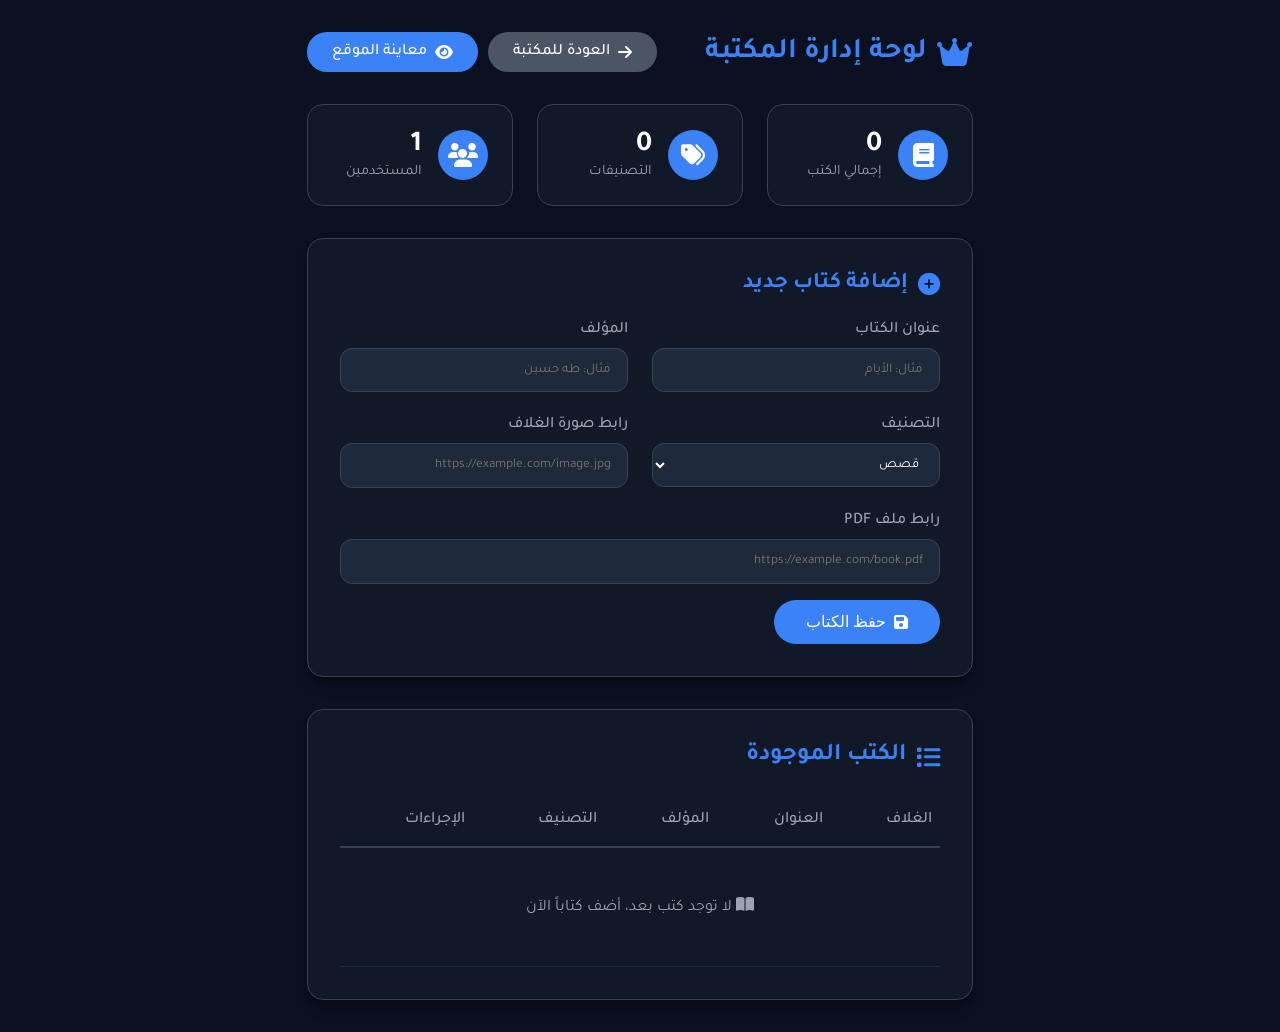
<file: admin.html>
<!DOCTYPE html>
<html lang="ar" dir="rtl">
<head>
    <meta charset="UTF-8">
    <meta name="viewport" content="width=device-width, initial-scale=1.0">
    <title>لوحة الإدارة - المكتبة العامة</title>
    <link rel="stylesheet" href="https://cdnjs.cloudflare.com/ajax/libs/font-awesome/6.5.0/css/all.min.css">
    <link href="https://fonts.googleapis.com/css2?family=Tajawal:wght@300;400;500;700&display=swap" rel="stylesheet">
    <link rel="stylesheet" href="style.css">
    <style>
        body {
            padding-top: 0;
            background: var(--bg-primary);
            min-height: 100vh;
        }

        .admin-wrapper {
            max-width: 1200px;
            margin: 2rem auto;
            padding: 0 1.5rem;
        }

        /* شريط التنقل */
        .admin-header {
            display: flex;
            justify-content: space-between;
            align-items: center;
            margin-bottom: 2rem;
            flex-wrap: wrap;
            gap: 1rem;
        }

        .admin-header h1 {
            color: var(--accent);
            display: flex;
            align-items: center;
            gap: 10px;
            font-size: 1.8rem;
        }

        .admin-header h1 i {
            font-size: 2rem;
        }

        .admin-actions {
            display: flex;
            gap: 10px;
        }

        .btn-back, .btn-preview {
            padding: 0.6rem 1.5rem;
            border-radius: 30px;
            text-decoration: none;
            font-weight: 500;
            display: inline-flex;
            align-items: center;
            gap: 8px;
            transition: var(--transition);
            border: 1px solid transparent;
        }

        .btn-back {
            background: #4b5563;
            color: white;
        }

        .btn-back:hover {
            background: #6b7280;
        }

        .btn-preview {
            background: var(--accent);
            color: white;
        }

        .btn-preview:hover {
            background: var(--accent-hover);
        }

        /* بطاقة إضافة كتاب */
        .add-book-card {
            background: var(--bg-secondary);
            border-radius: var(--border-radius);
            padding: 2rem;
            margin-bottom: 2rem;
            box-shadow: var(--shadow);
            border: 1px solid #374151;
        }

        .add-book-card h2 {
            color: var(--accent);
            margin-bottom: 1.5rem;
            display: flex;
            align-items: center;
            gap: 10px;
            font-size: 1.4rem;
        }

        .form-grid {
            display: grid;
            grid-template-columns: repeat(2, 1fr);
            gap: 1.5rem;
        }

        .form-group {
            margin-bottom: 0;
        }

        .form-group.full-width {
            grid-column: span 2;
        }

        .form-group label {
            display: block;
            margin-bottom: 0.5rem;
            color: var(--text-muted);
            font-weight: 500;
        }

        .form-group input,
        .form-group select {
            width: 100%;
            padding: 0.8rem 1rem;
            border: none;
            border-radius: 12px;
            background: #1e293b;
            color: white;
            font-family: inherit;
            border: 1px solid #374151;
            transition: var(--transition);
        }

        .form-group input:focus,
        .form-group select:focus {
            outline: none;
            border-color: var(--accent);
            box-shadow: 0 0 0 3px rgba(59, 130, 246, 0.2);
        }

        .btn-submit {
            background: var(--accent);
            color: white;
            border: none;
            padding: 0.8rem 2rem;
            border-radius: 30px;
            cursor: pointer;
            font-weight: 500;
            font-size: 1rem;
            display: inline-flex;
            align-items: center;
            gap: 8px;
            transition: var(--transition);
            margin-top: 1rem;
        }

        .btn-submit:hover {
            background: var(--accent-hover);
            transform: scale(1.02);
        }

        /* إحصائيات سريعة */
        .stats-grid {
            display: grid;
            grid-template-columns: repeat(auto-fit, minmax(180px, 1fr));
            gap: 1.5rem;
            margin-bottom: 2rem;
        }

        .stat-card {
            background: var(--bg-secondary);
            border-radius: var(--border-radius);
            padding: 1.5rem;
            display: flex;
            align-items: center;
            gap: 1rem;
            border: 1px solid #374151;
        }

        .stat-icon {
            width: 50px;
            height: 50px;
            border-radius: 50%;
            background: var(--accent);
            display: flex;
            align-items: center;
            justify-content: center;
            font-size: 1.5rem;
            color: white;
        }

        .stat-content h3 {
            font-size: 1.8rem;
            line-height: 1.2;
        }

        .stat-content p {
            color: var(--text-muted);
            font-size: 0.9rem;
        }

        /* جدول الكتب */
        .books-table-card {
            background: var(--bg-secondary);
            border-radius: var(--border-radius);
            padding: 2rem;
            box-shadow: var(--shadow);
            border: 1px solid #374151;
            overflow-x: auto;
        }

        .books-table-card h2 {
            color: var(--accent);
            margin-bottom: 1.5rem;
            display: flex;
            align-items: center;
            gap: 10px;
        }

        .table-container {
            overflow-x: auto;
        }

        table {
            width: 100%;
            border-collapse: collapse;
            min-width: 600px;
        }

        th {
            text-align: right;
            padding: 1rem 0.5rem;
            color: var(--text-muted);
            font-weight: 500;
            border-bottom: 2px solid #374151;
        }

        td {
            padding: 1rem 0.5rem;
            border-bottom: 1px solid #1e293b;
            vertical-align: middle;
        }

        .book-image {
            width: 50px;
            height: 70px;
            object-fit: cover;
            border-radius: 6px;
        }

        .book-title {
            font-weight: 500;
        }

        .book-author {
            color: var(--text-muted);
            font-size: 0.85rem;
        }

        .subject-badge {
            background: #1e293b;
            color: white;
            font-size: 0.8rem;
            padding: 0.3rem 0.8rem;
            border-radius: 20px;
            display: inline-block;
        }

        .action-buttons {
            display: flex;
            gap: 8px;
        }

        .btn-edit, .btn-delete {
            width: 36px;
            height: 36px;
            border-radius: 50%;
            border: none;
            display: inline-flex;
            align-items: center;
            justify-content: center;
            cursor: pointer;
            transition: var(--transition);
            color: white;
        }

        .btn-edit {
            background: #f59e0b;
        }

        .btn-edit:hover {
            background: #d97706;
        }

        .btn-delete {
            background: #dc2626;
        }

        .btn-delete:hover {
            background: #b91c1c;
        }

        .no-books-message {
            text-align: center;
            padding: 3rem;
            color: var(--text-muted);
        }

        /* رسائل التنبيه */
        .alert {
            padding: 1rem;
            border-radius: 12px;
            margin-bottom: 1rem;
            display: flex;
            align-items: center;
            gap: 10px;
        }

        .alert-success {
            background: #10b98120;
            border: 1px solid #10b981;
            color: #10b981;
        }

        .alert-error {
            background: #ef444420;
            border: 1px solid #ef4444;
            color: #ef4444;
        }

        /* نافذة التعديل المنبثقة */
        .modal {
            display: none;
            position: fixed;
            top: 0;
            left: 0;
            right: 0;
            bottom: 0;
            background: rgba(0,0,0,0.7);
            z-index: 3000;
            align-items: center;
            justify-content: center;
        }

        .modal.active {
            display: flex;
        }

        .modal-content {
            background: var(--bg-secondary);
            border-radius: var(--border-radius);
            padding: 2rem;
            width: 90%;
            max-width: 500px;
            border: 1px solid #374151;
            position: relative;
        }

        .modal-header {
            display: flex;
            justify-content: space-between;
            align-items: center;
            margin-bottom: 1.5rem;
        }

        .modal-header h3 {
            color: var(--accent);
        }

        .close-modal {
            background: none;
            border: none;
            color: var(--text-muted);
            font-size: 1.5rem;
            cursor: pointer;
        }

        .close-modal:hover {
            color: white;
        }

        @media (max-width: 768px) {
            .form-grid {
                grid-template-columns: 1fr;
            }
            .form-group.full-width {
                grid-column: span 1;
            }
            .admin-header h1 {
                font-size: 1.5rem;
            }
        }
    </style>
</head>
<body>
    <div class="admin-wrapper">
        <!-- رأس الصفحة -->
        <div class="admin-header">
            <h1><i class="fas fa-crown"></i> لوحة إدارة المكتبة</h1>
            <div class="admin-actions">
                <a href="index.html" class="btn-back"><i class="fas fa-arrow-right"></i> العودة للمكتبة</a>
                <a href="index.html" target="_blank" class="btn-preview"><i class="fas fa-eye"></i> معاينة الموقع</a>
            </div>
        </div>

        <!-- إحصائيات سريعة -->
        <div class="stats-grid" id="stats-container">
            <div class="stat-card">
                <div class="stat-icon"><i class="fas fa-book"></i></div>
                <div class="stat-content">
                    <h3 id="total-books">0</h3>
                    <p>إجمالي الكتب</p>
                </div>
            </div>
            <div class="stat-card">
                <div class="stat-icon"><i class="fas fa-tags"></i></div>
                <div class="stat-content">
                    <h3 id="total-categories">0</h3>
                    <p>التصنيفات</p>
                </div>
            </div>
            <div class="stat-card">
                <div class="stat-icon"><i class="fas fa-users"></i></div>
                <div class="stat-content">
                    <h3 id="total-users">0</h3>
                    <p>المستخدمين</p>
                </div>
            </div>
        </div>

        <!-- بطاقة إضافة كتاب -->
        <div class="add-book-card">
            <h2><i class="fas fa-plus-circle"></i> إضافة كتاب جديد</h2>
            <form id="book-form">
                <div class="form-grid">
                    <div class="form-group">
                        <label>عنوان الكتاب</label>
                        <input type="text" id="title" placeholder="مثال: الأيام" required>
                    </div>
                    <div class="form-group">
                        <label>المؤلف</label>
                        <input type="text" id="author" placeholder="مثال: طه حسين" required>
                    </div>
                    <div class="form-group">
                        <label>التصنيف</label>
                        <select id="subject" required>
                            <option value="stories">قصص</option>
                            <option value="novels">روايات</option>
                            <option value="religious">دينية</option>
                            <option value="science">علمية</option>
                            <option value="history">تاريخية</option>
                            <option value="self-dev">تنمية بشرية</option>
                        </select>
                    </div>
                    <div class="form-group">
                        <label>رابط صورة الغلاف</label>
                        <input type="url" id="image" placeholder="https://example.com/image.jpg" required>
                    </div>
                    <div class="form-group full-width">
                        <label>رابط ملف PDF</label>
                        <input type="url" id="pdf" placeholder="https://example.com/book.pdf" required>
                    </div>
                </div>
                <button type="submit" class="btn-submit"><i class="fas fa-save"></i> حفظ الكتاب</button>
            </form>
            <div id="form-message"></div>
        </div>

        <!-- قائمة الكتب -->
        <div class="books-table-card">
            <h2><i class="fas fa-list"></i> الكتب الموجودة</h2>
            <div class="table-container">
                <table id="books-table">
                    <thead>
                        <tr>
                            <th>الغلاف</th>
                            <th>العنوان</th>
                            <th>المؤلف</th>
                            <th>التصنيف</th>
                            <th>الإجراءات</th>
                        </tr>
                    </thead>
                    <tbody id="books-list">
                        <!-- تعبأ بواسطة JS -->
                    </tbody>
                </table>
            </div>
        </div>
    </div>

    <!-- نافذة تعديل الكتاب -->
    <div id="edit-modal" class="modal">
        <div class="modal-content">
            <div class="modal-header">
                <h3><i class="fas fa-edit"></i> تعديل الكتاب</h3>
                <button class="close-modal" onclick="closeEditModal()">&times;</button>
            </div>
            <form id="edit-form">
                <input type="hidden" id="edit-index">
                <div class="form-group">
                    <label>عنوان الكتاب</label>
                    <input type="text" id="edit-title" required>
                </div>
                <div class="form-group">
                    <label>المؤلف</label>
                    <input type="text" id="edit-author" required>
                </div>
                <div class="form-group">
                    <label>التصنيف</label>
                    <select id="edit-subject" required>
                        <option value="stories">قصص</option>
                        <option value="novels">روايات</option>
                        <option value="religious">دينية</option>
                        <option value="science">علمية</option>
                        <option value="history">تاريخية</option>
                        <option value="self-dev">تنمية بشرية</option>
                    </select>
                </div>
                <div class="form-group">
                    <label>رابط صورة الغلاف</label>
                    <input type="url" id="edit-image" required>
                </div>
                <div class="form-group">
                    <label>رابط ملف PDF</label>
                    <input type="url" id="edit-pdf" required>
                </div>
                <button type="submit" class="btn-submit"><i class="fas fa-save"></i> تحديث الكتاب</button>
            </form>
        </div>
    </div>

    <script src="admin.js"></script>
</body>
</html>
</file>
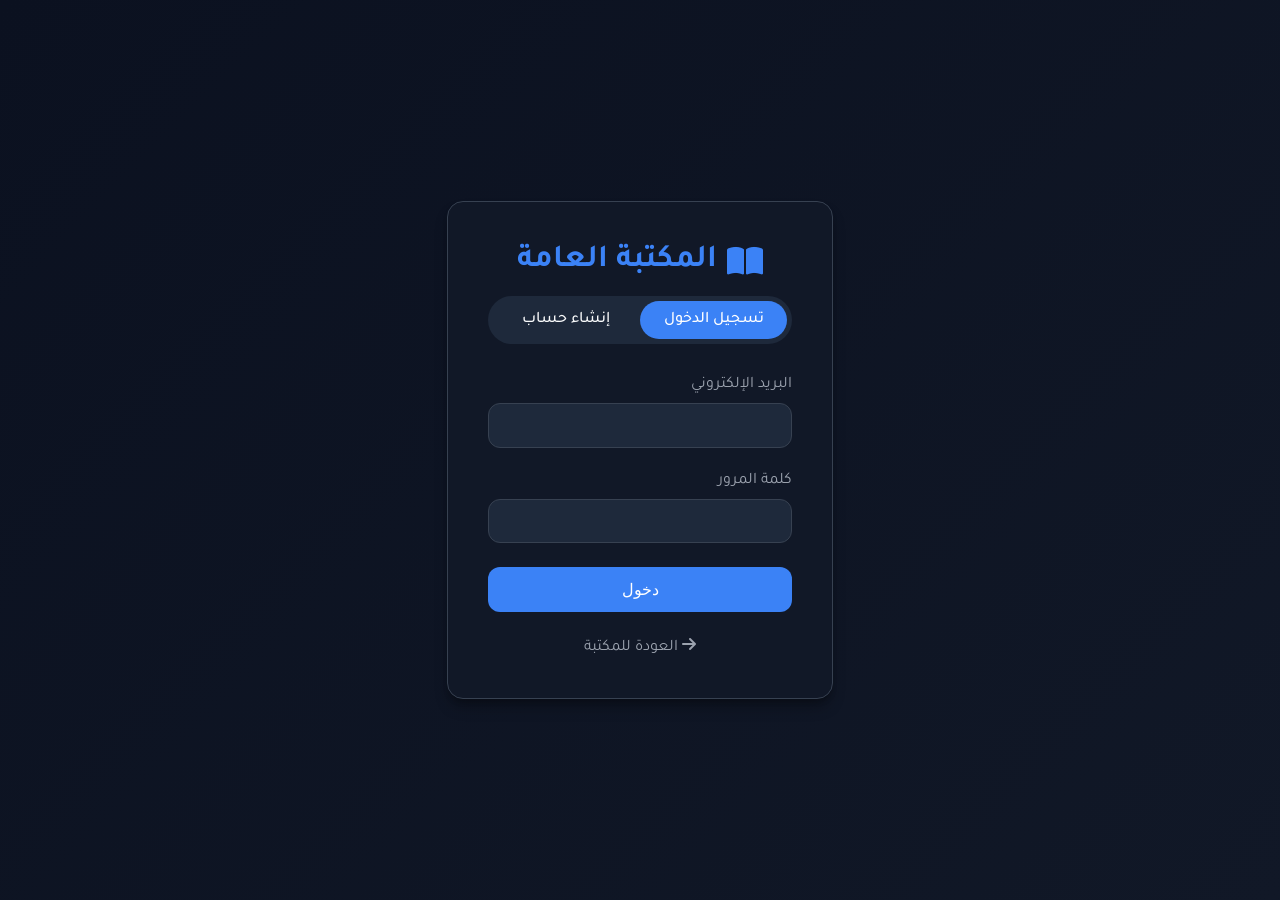
<file: Login.html>
<!DOCTYPE html>
<html lang="ar" dir="rtl">
<head>
    <meta charset="UTF-8">
    <meta name="viewport" content="width=device-width, initial-scale=1.0">
    <title>تسجيل الدخول - المكتبة العامة</title>
    <link rel="stylesheet" href="https://cdnjs.cloudflare.com/ajax/libs/font-awesome/6.5.0/css/all.min.css">
    <link href="https://fonts.googleapis.com/css2?family=Tajawal:wght@300;400;500;700&display=swap" rel="stylesheet">
    <link rel="stylesheet" href="style.css">
    <style>
        body {
            padding-top: 0;
            background: linear-gradient(135deg, var(--bg-primary) 0%, var(--bg-secondary) 100%);
            min-height: 100vh;
            display: flex;
            align-items: center;
            justify-content: center;
        }
        .auth-container {
            width: 100%;
            max-width: 450px;
            padding: 2rem;
        }
        .auth-card {
            background: var(--bg-secondary);
            border-radius: var(--border-radius);
            padding: 2.5rem;
            box-shadow: var(--shadow);
            border: 1px solid #374151;
        }
        .auth-card h1 {
            color: var(--accent);
            text-align: center;
            margin-bottom: 1rem;
            display: flex;
            align-items: center;
            justify-content: center;
            gap: 10px;
        }
        .auth-tabs {
            display: flex;
            margin-bottom: 2rem;
            border-radius: 50px;
            background: #1e293b;
            padding: 0.3rem;
        }
        .auth-tab {
            flex: 1;
            text-align: center;
            padding: 0.6rem;
            cursor: pointer;
            border-radius: 50px;
            transition: var(--transition);
            font-weight: 500;
        }
        .auth-tab.active {
            background: var(--accent);
            color: white;
        }
        .auth-form {
            display: none;
        }
        .auth-form.active {
            display: block;
        }
        .form-group {
            margin-bottom: 1.5rem;
        }
        .form-group label {
            display: block;
            margin-bottom: 0.5rem;
            color: var(--text-muted);
        }
        .form-group input {
            width: 100%;
            padding: 0.8rem 1rem;
            border: none;
            border-radius: 12px;
            background: #1e293b;
            color: white;
            font-family: inherit;
            border: 1px solid #374151;
        }
        .form-group input:focus {
            outline: none;
            border-color: var(--accent);
        }
        .auth-btn {
            width: 100%;
            padding: 0.8rem;
            background: var(--accent);
            color: white;
            border: none;
            border-radius: 12px;
            font-size: 1rem;
            font-weight: 500;
            cursor: pointer;
            transition: var(--transition);
        }
        .auth-btn:hover {
            background: var(--accent-hover);
        }
        .error-message {
            color: #ef4444;
            font-size: 0.9rem;
            margin-top: 1rem;
            text-align: center;
        }
        .back-link {
            display: block;
            text-align: center;
            margin-top: 1.5rem;
            color: var(--text-muted);
            text-decoration: none;
        }
        .back-link:hover {
            color: var(--accent);
        }
    </style>
</head>
<body>
    <div class="auth-container">
        <div class="auth-card">
            <h1><i class="fas fa-book-open"></i> المكتبة العامة</h1>
            
            <div class="auth-tabs">
                <div class="auth-tab active" onclick="switchTab('login')">تسجيل الدخول</div>
                <div class="auth-tab" onclick="switchTab('signup')">إنشاء حساب</div>
            </div>

            <!-- نموذج تسجيل الدخول -->
            <div id="login-form" class="auth-form active">
                <form onsubmit="handleLogin(event)">
                    <div class="form-group">
                        <label>البريد الإلكتروني</label>
                        <input type="email" id="login-email" required>
                    </div>
                    <div class="form-group">
                        <label>كلمة المرور</label>
                        <input type="password" id="login-password" required>
                    </div>
                    <button type="submit" class="auth-btn">دخول</button>
                    <div id="login-error" class="error-message"></div>
                </form>
            </div>

            <!-- نموذج إنشاء حساب -->
            <div id="signup-form" class="auth-form">
                <form onsubmit="handleSignup(event)">
                    <div class="form-group">
                        <label>الاسم</label>
                        <input type="text" id="signup-name" required>
                    </div>
                    <div class="form-group">
                        <label>البريد الإلكتروني</label>
                        <input type="email" id="signup-email" required>
                    </div>
                    <div class="form-group">
                        <label>كلمة المرور</label>
                        <input type="password" id="signup-password" required>
                    </div>
                    <button type="submit" class="auth-btn">إنشاء حساب</button>
                    <div id="signup-error" class="error-message"></div>
                </form>
            </div>

            <a href="index.html" class="back-link"><i class="fas fa-arrow-right"></i> العودة للمكتبة</a>
        </div>
    </div>

    <script>
        // التبديل بين التبويبات
        function switchTab(tab) {
            document.querySelectorAll('.auth-tab').forEach(t => t.classList.remove('active'));
            document.querySelectorAll('.auth-form').forEach(f => f.classList.remove('active'));
            
            if (tab === 'login') {
                document.querySelector('.auth-tab').classList.add('active');
                document.getElementById('login-form').classList.add('active');
            } else {
                document.querySelectorAll('.auth-tab')[1].classList.add('active');
                document.getElementById('signup-form').classList.add('active');
            }
        }

        // معالج تسجيل الدخول
        function handleLogin(e) {
            e.preventDefault();
            const email = document.getElementById('login-email').value;
            const password = document.getElementById('login-password').value;

            const users = JSON.parse(localStorage.getItem('users')) || [];
            const user = users.find(u => u.email === email && u.password === password);
            
            if (user) {
                localStorage.setItem('currentUser', JSON.stringify(user));
                window.location.href = 'index.html';
            } else {
                document.getElementById('login-error').innerText = 'البريد أو كلمة المرور غير صحيحة';
            }
        }

        // معالج إنشاء حساب
        function handleSignup(e) {
            e.preventDefault();
            const name = document.getElementById('signup-name').value;
            const email = document.getElementById('signup-email').value;
            const password = document.getElementById('signup-password').value;

            let users = JSON.parse(localStorage.getItem('users')) || [];
            
            if (users.find(u => u.email === email)) {
                document.getElementById('signup-error').innerText = 'البريد الإلكتروني مستخدم بالفعل';
                return;
            }

            const newUser = {
                id: Date.now().toString(),
                name,
                email,
                password,
                avatar: "https://via.placeholder.com/32x32?text=User",
                createdAt: new Date().toISOString(),
                preferences: {
                    favoriteSubjects: [],
                    fontSize: "medium",
                    darkMode: false,
                    readingGoal: 0
                },
                stats: {
                    booksRead: 0,
                    favoriteBooks: [],
                    currentlyReading: [],
                    recentlyViewed: []
                }
            };

            users.push(newUser);
            localStorage.setItem('users', JSON.stringify(users));
            localStorage.setItem('currentUser', JSON.stringify(newUser));
            window.location.href = 'index.html';
        }

        // التحقق من وجود signup=true في الرابط لتفعيل تبويب إنشاء الحساب
        if (window.location.search.includes('signup=true')) {
            switchTab('signup');
        }
    </script>
</body>
</html>
</file>
<file: style.css>
:root {
    --bg-primary: #0b1120;
    --bg-secondary: #111827;
    --bg-card: #1f2937;
    --accent: #3b82f6;
    --accent-hover: #60a5fa;
    --text: #f9fafb;
    --text-muted: #9ca3af;
    --border-radius: 16px;
    --transition: all 0.2s ease;
    --shadow: 0 10px 15px -3px rgba(0, 0, 0, 0.3), 0 4px 6px -2px rgba(0, 0, 0, 0.2);
}

* {
    margin: 0;
    padding: 0;
    box-sizing: border-box;
}

body {
    font-family: 'Tajawal', sans-serif;
    background: var(--bg-primary);
    color: var(--text);
    display: flex;
    min-height: 100vh;
    overflow-x: hidden;
    padding-top: 60px; /* مساحة للشريط العلوي */
}

/* شريط المستخدم العلوي */
#user-bar {
    position: fixed;
    top: 0;
    left: 0;
    right: 0;
    background: var(--bg-secondary);
    padding: 0.5rem 2rem;
    display: flex;
    justify-content: flex-end;
    align-items: center;
    z-index: 2000;
    border-bottom: 1px solid #374151;
    height: 60px;
}

#guest-links {
    display: flex;
    gap: 10px;
}

.btn-login, .btn-signup {
    padding: 0.4rem 1.2rem;
    border-radius: 30px;
    text-decoration: none;
    font-size: 0.9rem;
    font-weight: 500;
    transition: var(--transition);
}

.btn-login {
    background: transparent;
    border: 1px solid var(--accent);
    color: var(--accent);
}

.btn-login:hover {
    background: var(--accent);
    color: white;
}

.btn-signup {
    background: var(--accent);
    color: white;
}

.btn-signup:hover {
    background: var(--accent-hover);
}

#user-info {
    display: flex;
    align-items: center;
    gap: 15px;
}

#welcome-message {
    font-size: 0.95rem;
    color: var(--text);
}

.user-dropdown {
    position: relative;
    display: inline-block;
}

#user-avatar {
    width: 40px;
    height: 40px;
    border-radius: 50%;
    cursor: pointer;
    border: 2px solid var(--accent);
    object-fit: cover;
}

.dropdown-content {
    display: none;
    position: absolute;
    left: 0;
    top: 50px;
    background: var(--bg-card);
    min-width: 160px;
    box-shadow: var(--shadow);
    border-radius: 12px;
    overflow: hidden;
    z-index: 1;
    border: 1px solid #374151;
}

.dropdown-content a {
    color: var(--text);
    padding: 12px 16px;
    text-decoration: none;
    display: flex;
    align-items: center;
    gap: 10px;
    font-size: 0.9rem;
    transition: var(--transition);
}

.dropdown-content a:hover {
    background: var(--accent);
}

.user-dropdown:hover .dropdown-content {
    display: block;
}

/* الشريط الجانبي */
aside {
    width: 280px;
    background: var(--bg-secondary);
    padding: 2rem 1.5rem;
    display: flex;
    flex-direction: column;
    gap: 2rem;
    box-shadow: 4px 0 20px rgba(0,0,0,0.5);
    transition: var(--transition);
    z-index: 1000;
    border-left: 1px solid #374151;
    height: calc(100vh - 60px); /* ارتفاع ناقص الشريط العلوي */
    position: sticky;
    top: 60px;
}

aside h1 {
    color: var(--accent);
    font-size: 1.8rem;
    display: flex;
    align-items: center;
    gap: 12px;
    border-bottom: 2px solid #374151;
    padding-bottom: 1.2rem;
    font-weight: 700;
}

aside h1 i {
    font-size: 2.2rem;
    color: var(--accent-hover);
}

#subjects-list {
    display: flex;
    flex-direction: column;
    gap: 0.6rem;
}

#subjects-list button {
    width: 100%;
    padding: 0.7rem 1rem;
    background: #1e293b;
    border: none;
    color: var(--text);
    border-radius: 12px;
    cursor: pointer;
    font-size: 0.95rem;
    font-weight: 500;
    text-align: right;
    transition: var(--transition);
    display: flex;
    align-items: center;
    gap: 10px;
    border: 1px solid transparent;
}

#subjects-list button i {
    width: 20px;
    color: var(--accent);
    font-size: 1rem;
}

#subjects-list button:hover {
    background: #2d3b4f;
    border-color: var(--accent);
    transform: translateX(-3px);
}

#subjects-list button.active {
    background: var(--accent);
    color: white;
    font-weight: 500;
    box-shadow: 0 4px 10px rgba(59, 130, 246, 0.3);
}

#subjects-list button.active i {
    color: white;
}

/* المحتوى الرئيسي */
main {
    flex: 1;
    display: flex;
    flex-direction: column;
    min-width: 0;
    background: var(--bg-primary);
}

/* الرأس */
header {
    background: var(--bg-secondary);
    padding: 1rem 2rem;
    display: flex;
    align-items: center;
    gap: 1.5rem;
    flex-wrap: wrap;
    box-shadow: 0 4px 10px rgba(0,0,0,0.3);
    border-bottom: 1px solid #374151;
}

header input {
    flex: 1;
    min-width: 250px;
    padding: 0.7rem 1.5rem;
    border: none;
    border-radius: 40px;
    background: #1e293b;
    color: var(--text);
    font-size: 0.95rem;
    transition: var(--transition);
    border: 1px solid #374151;
}

header input:focus {
    outline: none;
    border-color: var(--accent);
    background: #2d3b4f;
    box-shadow: 0 0 0 3px rgba(59, 130, 246, 0.2);
}

header input::placeholder {
    color: var(--text-muted);
}

#subject-title {
    background: var(--accent);
    padding: 0.5rem 1.5rem;
    border-radius: 40px;
    font-size: 1.1rem;
    font-weight: 500;
    white-space: nowrap;
    box-shadow: 0 4px 10px rgba(59, 130, 246, 0.3);
}

/* شبكة الكتب */
#books {
    padding: 2rem;
    display: grid;
    grid-template-columns: repeat(auto-fit, minmax(220px, 1fr));
    gap: 1.5rem;
    align-content: start;
}

.book {
    background: var(--bg-card);
    border-radius: var(--border-radius);
    overflow: hidden;
    transition: var(--transition);
    box-shadow: var(--shadow);
    display: flex;
    flex-direction: column;
    position: relative;
    border: 1px solid #374151;
}

.book:hover {
    transform: translateY(-6px);
    box-shadow: 0 20px 25px -5px rgba(59, 130, 246, 0.2), 0 10px 10px -5px rgba(59, 130, 246, 0.1);
    border-color: var(--accent);
}

.book img {
    width: 100%;
    height: 180px;
    object-fit: cover;
    border-bottom: 3px solid var(--accent);
}

.favorite-btn {
    position: absolute;
    top: 10px;
    left: 10px;
    background: rgba(0,0,0,0.5);
    border: none;
    color: white;
    width: 36px;
    height: 36px;
    border-radius: 50%;
    cursor: pointer;
    display: flex;
    align-items: center;
    justify-content: center;
    font-size: 1.2rem;
    transition: var(--transition);
    z-index: 2;
    backdrop-filter: blur(4px);
}

.favorite-btn.active {
    color: #fbbf24;
    background: rgba(0,0,0,0.7);
}

.favorite-btn:hover {
    transform: scale(1.1);
    background: var(--accent);
}

.book-content {
    padding: 1rem 0.8rem 0.8rem;
    flex: 1;
    display: flex;
    flex-direction: column;
    gap: 0.4rem;
}

.book h3 {
    font-size: 1rem;
    font-weight: 700;
    margin: 0;
    line-height: 1.4;
    color: white;
}

.book .author {
    color: var(--text-muted);
    font-size: 0.85rem;
    display: flex;
    align-items: center;
    gap: 5px;
}

.book .subject-badge {
    background: #2d3b4f;
    color: var(--text);
    font-size: 0.75rem;
    padding: 0.2rem 0.8rem;
    border-radius: 30px;
    display: inline-block;
    width: fit-content;
    margin-top: 0.2rem;
    border: 1px solid #4b5563;
}

.view {
    display: block;
    background: var(--accent);
    color: white;
    text-decoration: none;
    padding: 0.5rem 0.8rem;
    text-align: center;
    border-radius: 8px;
    margin-top: 0.5rem;
    font-weight: 500;
    font-size: 0.9rem;
    transition: var(--transition);
    border: 1px solid transparent;
}

.view:hover {
    background: var(--accent-hover);
    transform: scale(1.02);
}

/* زر المشرف */
#admin-btn {
    position: fixed;
    bottom: 20px;
    left: 20px;
    width: 48px;
    height: 48px;
    border-radius: 50%;
    border: none;
    background: var(--accent);
    color: white;
    font-size: 1.2rem;
    cursor: pointer;
    box-shadow: 0 4px 12px rgba(0,0,0,0.4);
    transition: var(--transition);
    z-index: 100;
    display: flex;
    align-items: center;
    justify-content: center;
}

#admin-btn:hover {
    background: var(--accent-hover);
    transform: scale(1.1) rotate(5deg);
}

/* زر القائمة للجوال */
#menu-btn {
    display: none;
    position: fixed;
    top: 70px; /* تحت الشريط العلوي */
    right: 12px;
    background: var(--accent);
    border: none;
    padding: 10px 14px;
    border-radius: 12px;
    color: white;
    font-size: 1.2rem;
    cursor: pointer;
    z-index: 1500;
    box-shadow: 0 4px 10px rgba(0,0,0,0.3);
    border: 1px solid #60a5fa;
}

/* رسالة عدم وجود كتب */
.no-books {
    grid-column: 1 / -1;
    text-align: center;
    padding: 3rem;
    color: var(--text-muted);
    font-size: 1.1rem;
    background: var(--bg-card);
    border-radius: var(--border-radius);
    box-shadow: var(--shadow);
}

/* التجاوب مع الجوال */
@media (max-width: 768px) {
    body {
        padding-top: 50px;
    }

    #user-bar {
        height: 50px;
        padding: 0.3rem 1rem;
    }

    #user-avatar {
        width: 32px;
        height: 32px;
    }

    .dropdown-content {
        top: 40px;
    }

    aside {
        position: fixed;
        right: -300px;
        top: 50px; /* تحت الشريط العلوي */
        height: calc(100vh - 50px);
        width: 260px;
        transition: 0.25s ease-out;
        box-shadow: 0 0 20px rgba(0,0,0,0.5);
    }
    aside.open {
        right: 0;
    }
    #menu-btn {
        display: flex;
        align-items: center;
        justify-content: center;
        top: 60px; /* تعديل بسيط للجوال */
    }
    #subject-title {
        font-size: 0.9rem;
        padding: 0.4rem 1rem;
    }
    header {
        padding: 0.8rem 1rem;
        gap: 1rem;
    }
    header input {
        min-width: 180px;
        padding: 0.6rem 1rem;
    }
    #books {
        padding: 1rem;
        gap: 1rem;
    }
}
</file>
